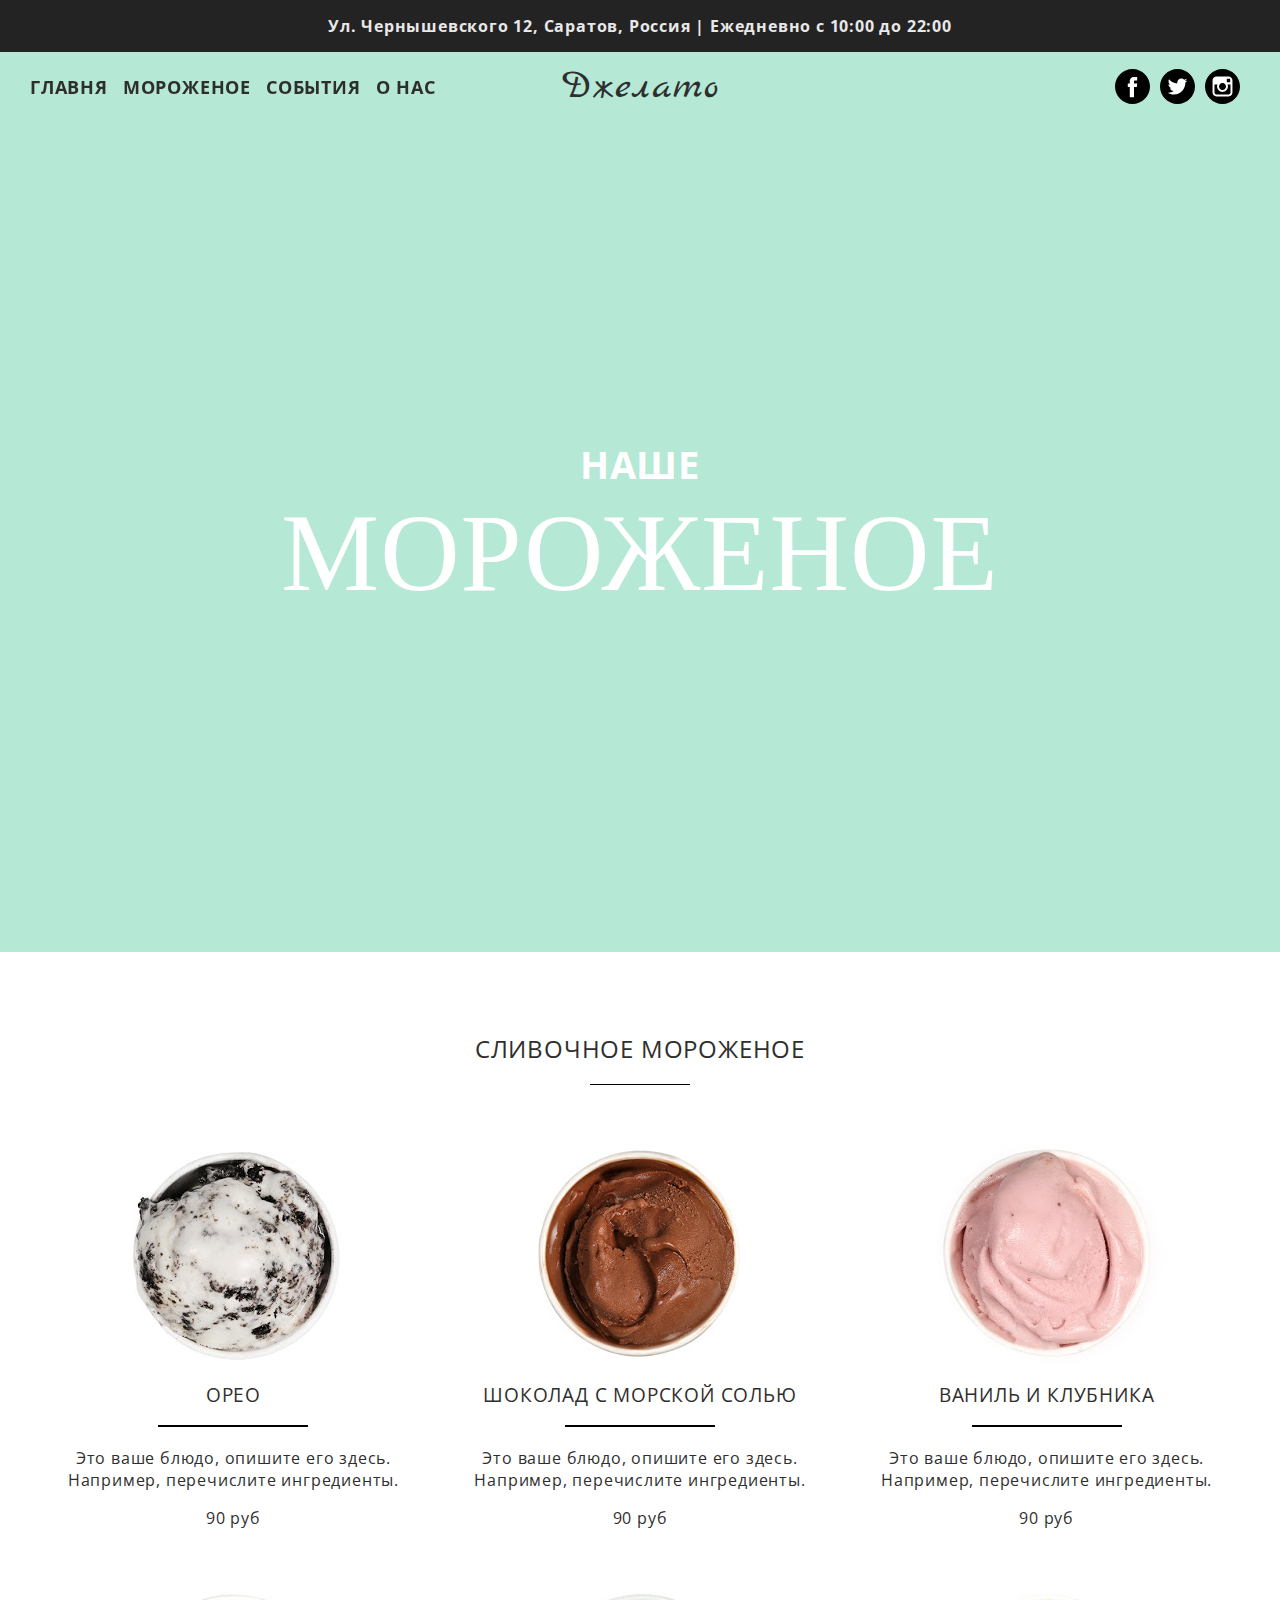
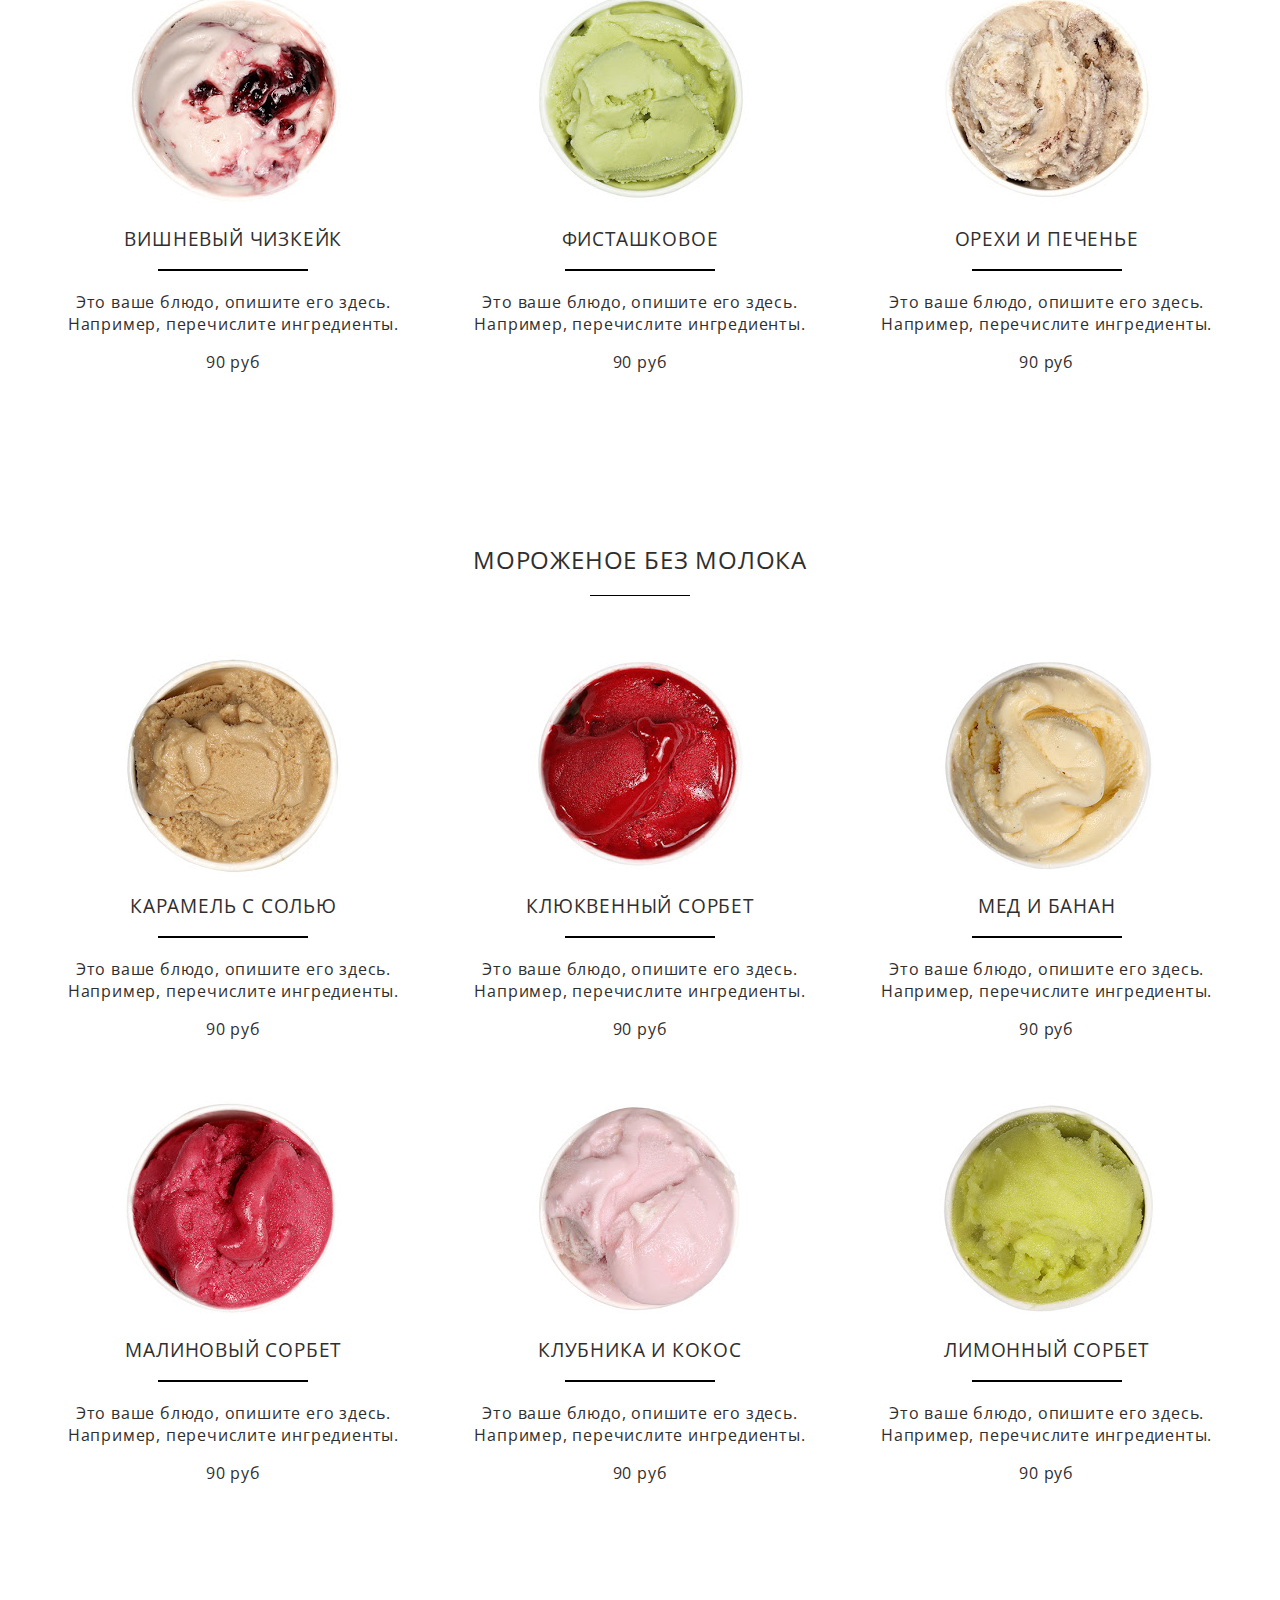
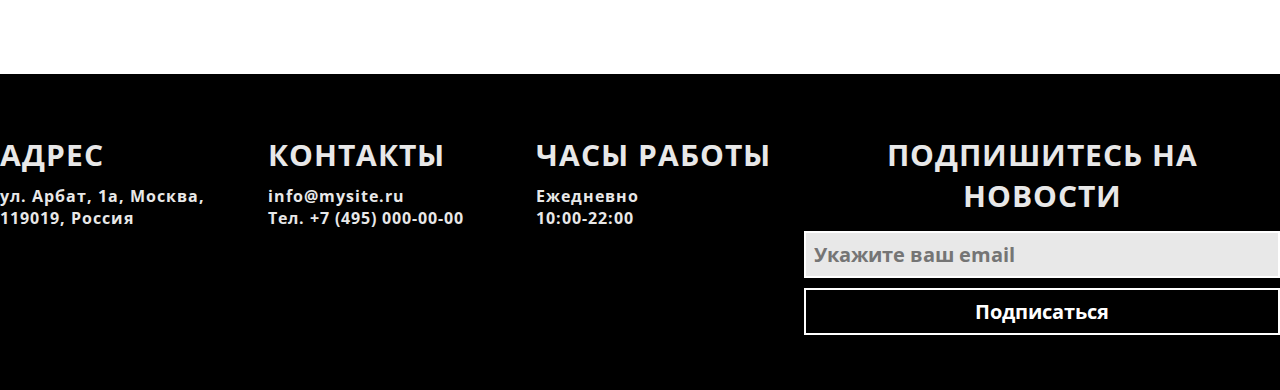
<file: goods.html>
<!doctype html>
<html lang="ru">
<head>
  <meta charset="utf-8">

  <meta name="viewport" content="width=device-width, user-scalable=no, initial-scale=1.0">

  <link rel="stylesheet" href="lib/slick/slick.css">
  <link rel="stylesheet" href="lib/slick/slick-theme.css">

  <link rel="stylesheet" href="css/style.css">
  <link rel="stylesheet" href="css/media.css">

  <title>Меню</title>
</head>
<body>
  <div class="header">
    <span>Ул. Чернышевского 12, Саратов, Россия  |  Ежедневно с 10:00 до 22:00</span>
  </div>
  <!-- /.header -->

  <div class="header-fixed">
      <ul class="nav">
        <li><a href="#">Главня</a></li>
        <li><a href="#">Мороженое</a></li>
        <li><a href="#">События</a></li>
        <li><a href="#">О нас</a></li>
      </ul>
      <!-- /.nav -->
      <ul class="socials">
        <li><a href="#"><img src="img/social/fb.svg" alt=""></a></li>
        <li><a href="#"><img src="img/social/twitter.svg" alt=""></a></li>
        <li><a href="#"><img src="img/social/instagram.svg" alt=""></a></li>
      </ul>
    </div>
    <!-- /.header-fixed -->

  <div id="goods">
    <section class="our-icecream">
      <h1>Джелато</h1>

      <div class="section-text">
        <div class="small">Наше</div>
        <div class="large">Мороженое</div>
      </div>
    </section>
    <!-- /.section-1 -->

    <section class="goods">
      <h2>Сливочное мороженое</h2>
      <ul>
        <div class="row">
          <li class="item">
            <img src="img/item1.jpg" alt="">
            <h3>ОРЕО</h3>
            <p>Это ваше блюдо, опишите его здесь. Например, перечислите ингредиенты.</p>
            <span>90 руб</span>
          </li>
          <li class="item">
            <img src="img/item2.jpg" alt="">
            <h3>ШОКОЛАД С МОРСКОЙ СОЛЬЮ</h3>
            <p>Это ваше блюдо, опишите его здесь. Например, перечислите ингредиенты.</p>
            <span>90 руб</span>
          </li>
          <li class="item">
            <img src="img/item3.jpg" alt="">
            <h3>ВАНИЛЬ И КЛУБНИКА</h3>
            <p>Это ваше блюдо, опишите его здесь. Например, перечислите ингредиенты.</p>
            <span>90 руб</span>
          </li>
        </div>
        <div class="row">
          <li class="item">
            <img src="img/item4.jpg" alt="">
            <h3>ВИШНЕВЫЙ ЧИЗКЕЙК</h3>
            <p>Это ваше блюдо, опишите его здесь. Например, перечислите ингредиенты.</p>
            <span>90 руб</span>
          </li>
          <li class="item">
            <img src="img/item5.jpg" alt="">
            <h3>ФИСТАШКОВОЕ</h3>
            <p>Это ваше блюдо, опишите его здесь. Например, перечислите ингредиенты.</p>
            <span>90 руб</span>
          </li>
          <li class="item">
            <img src="img/item6.jpg" alt="">
            <h3>ОРЕХИ И ПЕЧЕНЬЕ</h3>
            <p>Это ваше блюдо, опишите его здесь. Например, перечислите ингредиенты.</p>
            <span>90 руб</span>
          </li>
        </div>
      </ul>

      <h2>Мороженое без молока</h2>
      <ul>
        <div class="row">
          <li class="item">
            <img src="img/item7.jpg" alt="">
            <h3>Карамель с солью</h3>
            <p>Это ваше блюдо, опишите его здесь. Например, перечислите ингредиенты.</p>
            <span>90 руб</span>
          </li>
          <li class="item">
            <img src="img/item8.jpg" alt="">
            <h3>КЛЮКВЕННЫЙ СОРБЕТ</h3>
            <p>Это ваше блюдо, опишите его здесь. Например, перечислите ингредиенты.</p>
            <span>90 руб</span>
          </li>
          <li class="item">
            <img src="img/item9.jpg" alt="">
            <h3>МЕД И БАНАН</h3>
            <p>Это ваше блюдо, опишите его здесь. Например, перечислите ингредиенты.</p>
            <span>90 руб</span>
          </li>
        </div>
        <div class="row">
          <li class="item">
            <img src="img/item10.jpg" alt="">
            <h3>МАЛИНОВЫЙ СОРБЕТ</h3>
            <p>Это ваше блюдо, опишите его здесь. Например, перечислите ингредиенты.</p>
            <span>90 руб</span>
          </li>
          <li class="item">
            <img src="img/item11.jpg" alt="">
            <h3>КЛУБНИКА И КОКОС</h3>
            <p>Это ваше блюдо, опишите его здесь. Например, перечислите ингредиенты.</p>
            <span>90 руб</span>
          </li>
          <li class="item">
            <img src="img/item12.jpg" alt="">
            <h3>ЛИМОННЫЙ СОРБЕТ</h3>
            <p>Это ваше блюдо, опишите его здесь. Например, перечислите ингредиенты.</p>
            <span>90 руб</span>
          </li>
        </div>
      </ul>
    </section>
    <!-- /.section-2 -->
  </div>

  <div class="footer">
      <div class="contacts">
        <div class="contact-block">
          <h2>Адрес</h2>
          <p>ул. Арбат, 1а, Москва, 119019, Россия</p>
        </div>
        <!-- /.contact-block -->
        <div class="contact-block">
          <h2>Контакты</h2>
          <p><a href="mailto:info@mysite.ru">info@mysite.ru</a></p>
          <p class="phone">Тел. <a href="tel:+7(495)000-00-00">+7 (495) 000-00-00</a></p>
        </div>
        <!-- /.contact-block -->
        <div class="contact-block">
          <h2>Часы работы</h2>
          <p>Ежедневно</p>
          <p>10:00-22:00</p>
        </div>
        <!-- /.contact-block -->
        <div class="contact-block subscribe-form">
          <h2>Подпишитесь на новости</h2>
          <form action="get">
            <input type="email" placeholder="Укажите ваш email" required>
            <input type="submit" value="Подписаться">
          </form>
        </div>
        <!-- /.contact-block -->
      </div>
      <!-- /.contacts -->
    </div>
    <!-- /.footer -->

  <script src="https://cdnjs.cloudflare.com/ajax/libs/jquery/3.3.1/jquery.js"></script>
  <script src="lib/slick/slick.min.js"></script>
  <script>
    
  </script>
</body>
</html>
</file>
<file: css/style.css>
@import url("https://fonts.googleapis.com/css?family=Roboto|Open+Sans|Source+Sans+Pro");

@import url("https://fonts.googleapis.com/css?family=Marck+Script&subset=cyrillic");

@import url("https://fonts.googleapis.com/css?family=Open+Sans+Condensed:300,700&subset=cyrillic");

::-moz-selection {
  background: #ffb7b7;
}

::selection {
  background: #ffb7b7;
}

* {
  -webkit-box-sizing: border-box;
  box-sizing: border-box;
}

svg {
  width: inherit;
  height: inherit;
}

a {
  color: inherit;
  text-decoration: none;
}

html {
  font-size: 10px;
}

body {
  font-family: 'Open Sans', sans-serif;
  font-size: 1.6rem;
  color: #2f2e2e;
  margin: 0;
  letter-spacing: 0.08rem;
  -webkit-transition: 0.4s;
  -o-transition: 0.4s;
  transition: 0.4s;
}

section {
  position: relative;
  height: 100vh;
  background: #03a9f4;
  display: -webkit-box;
  display: -webkit-flex;
  display: -ms-flexbox;
  display: flex;
}

section .bg {
  position: absolute;
  left: 50%;
  top: 50%;
  -webkit-transform: translate(-50%, -50%);
  -ms-transform: translate(-50%, -50%);
  transform: translate(-50%, -50%);
  width: 30rem;
}

section .section-text {
  z-index: 1;
  margin: auto;
  color: #fff;
  text-align: center;
}

section .section-text .small,
section .section-text .large {
  text-transform: uppercase;
}

section .section-text .small {
  font-family: 'Open Sans Condensed', sans-serif;
  font-size: 3.8rem;
  font-weight: bold;
  letter-spacing: 0.05rem;
}

section .section-text .large {
  font-family: 'Arial Black';
  font-size: 11rem;
  letter-spacing: 0.1rem;
  margin-bottom: 2rem;
}

section .btn {
  font-family: 'Open Sans Condensed', sans-serif;
  font-size: 2.4rem;
  font-weight: bold;
  border: solid #fff 2px;
  padding: 0.5rem 2.5rem;
  text-transform: uppercase;
  -webkit-transition: 0.4s ease;
  -o-transition: 0.4s ease;
  transition: 0.4s ease;
}

section .btn:hover {
  border-color: #2f2e2e;
  background: #2f2e2e;
}

section .side {
  width: 45%;
  display: -webkit-box;
  display: -webkit-flex;
  display: -ms-flexbox;
  display: flex;
  -webkit-box-pack: end;
  -webkit-justify-content: flex-end;
  -ms-flex-pack: end;
  justify-content: flex-end;
  overflow: hidden;
}

section .side img {
  max-height: 100%;
}

section .content {
  display: -webkit-box;
  display: -webkit-flex;
  display: -ms-flexbox;
  display: flex;
  width: 55%;
  text-align: center;
  background: #fff;
}

section .content .inner {
  margin: auto;
  padding: 0 2rem;
}

section .content .inner h2 {
  font-family: "Open Sans Condensed", sans-serif;
  font-size: 3.8rem;
  text-transform: uppercase;
  margin: 0.5rem;
}

section .content .inner .subtitle {
  font-family: 'Marck Script';
  font-size: 2.6rem;
  font-weight: normal;
  margin: 0;
}

section .content .inner p {
  margin: 4rem auto;
  width: 80%;
  line-height: 2.5rem;
  font-size: 1.6rem;
  font-weight: bold;
}

section .content .inner a {
  border-color: #2f2e2e;
}

section .content .inner a:hover {
  color: #fff;
  background: #2f2e2e;
}

h1 {
  text-align: center;
  font-size: 4rem;
  font-family: 'Marck Script';
  font-weight: normal;
  margin: 1rem;
}

.header-fixed {
  position: fixed;
  left: 0;
  top: 6.9rem;
  z-index: 2;
  width: 100%;
  padding: 0 3rem;
  display: -webkit-box;
  display: -webkit-flex;
  display: -ms-flexbox;
  display: flex;
  -webkit-box-pack: justify;
  -webkit-justify-content: space-between;
  -ms-flex-pack: justify;
  justify-content: space-between;
  -webkit-box-align: center;
  -webkit-align-items: center;
  -ms-flex-align: center;
  align-items: center;
}

.header-fixed .nav {
  list-style: none;
  margin: 0.5rem 0;
  padding: 0;
  display: -webkit-box;
  display: -webkit-flex;
  display: -ms-flexbox;
  display: flex;
}

.header-fixed .nav li {
  font-family: 'Open Sans Condensed', sans-serif;
  text-transform: uppercase;
  font-size: 1.8rem;
  font-weight: bold;
  margin-right: 1.5rem;
  color: #2f2e2e;
}

.header-fixed .nav li:hover {
  color: #706d6d;
}

.header-fixed .socials {
  list-style: none;
  margin: 0;
  padding: 0;
  display: -webkit-box;
  display: -webkit-flex;
  display: -ms-flexbox;
  display: flex;
}

.header-fixed .socials li {
  position: relative;
  margin-right: 1rem;
}

.header-fixed .socials li a {
  display: -webkit-box;
  display: -webkit-flex;
  display: -ms-flexbox;
  display: flex;
}

.header-fixed .socials li a:before {
  content: '';
  position: absolute;
  z-index: -1;
  display: -webkit-box;
  display: -webkit-flex;
  display: -ms-flexbox;
  display: flex;
  width: 100%;
  height: 100%;
  -webkit-border-radius: 50%;
  border-radius: 50%;
  background: #fff;
  -webkit-transform: scale(0.85);
  -ms-transform: scale(0.85);
  transform: scale(0.85);
}

.header-fixed .socials li img {
  width: 3.5rem;
  height: 3.5rem;
}

.header {
  text-align: center;
  background-color: #242323;
  padding: 1.5rem;
}

.header span {
  font-weight: bold;
  color: #e8e8e8;
}

.main {
  background: url("../img/1.png") center no-repeat;
  -webkit-background-size: 25% 25%;
  background-size: 25%;
  background-color: #f9db79;
  display: -webkit-box;
  display: -webkit-flex;
  display: -ms-flexbox;
  display: flex;
  -webkit-box-orient: vertical;
  -webkit-box-direction: normal;
  -webkit-flex-direction: column;
  -ms-flex-direction: column;
  flex-direction: column;
  -webkit-box-pack: justify;
  -webkit-justify-content: space-between;
  -ms-flex-pack: justify;
  justify-content: space-between;
  -webkit-box-align: center;
  -webkit-align-items: center;
  -ms-flex-align: center;
  align-items: center;
}

.main .section-text {
  position: relative;
  top: 5rem;
}

.section-3 {
  background: url("../img/2.png") no-repeat center;
  -webkit-background-size: 100% 100%;
  background-size: 100%;
  background-color: #b5e8d5;
}

.section-5 {
  background: url("../img/3.png") no-repeat center;
  -webkit-background-size: 100% 100%;
  background-size: 100%;
  background-color: #ffbfb3;
}

.section-7 {
  -webkit-box-pack: center;
  -webkit-justify-content: center;
  -ms-flex-pack: center;
  justify-content: center;
  -webkit-box-align: center;
  -webkit-align-items: center;
  -ms-flex-align: center;
  align-items: center;
  background: url("../img/section-bg.png");
  -webkit-background-size: cover;
  background-size: cover;
  background-color: #b5e8d5;
}

.section-7 img {
  position: relative;
  bottom: -6%;
  max-width: 100%;
  z-index: 1;
}

.double-tap {
  text-transform: uppercase;
  text-align: center;
  font-weight: bold;
  font-family: 'Open Sans Condensed', sans-serif;
  margin: 5rem;
  font-size: 3.8rem;
  position: relative;
  z-index: 9;
}

.slider {
  position: relative;
}

.slider .item:focus {
  outline: none;
}

.slider img {
  max-height: 48rem;
}

.slider .slick-next,
.slider .slick-prev {
  z-index: 3;
  text-shadow: 0 0 0.4rem rgba(0,0,0,0.8);
}

.slider .slick-next {
  right: 20px;
}

.slider .slick-prev {
  left: 20px;
}

.footer {
  color: #e8e8e8;
  background-color: #000;
  padding: 5rem 0;
}

.footer .contacts {
  width: -webkit-fit-content;
  width: -moz-fit-content;
  width: fit-content;
  margin: 0 auto;
  padding: 0;
  display: -webkit-box;
  display: -webkit-flex;
  display: -ms-flexbox;
  display: flex;
  font-family: 'Open Sans Condensed', sans-serif;
  font-weight: bold;
  letter-spacing: 0.1rem;
}

.footer .contacts .contact-block {
  margin-right: 3rem;
  font-size: 2rem;
  -webkit-box-flex: 1;
  -webkit-flex: 1;
  -ms-flex: 1;
  flex: 1;
}

.footer .contacts .contact-block h2 {
  text-transform: uppercase;
  margin: 1rem 0;
}

.footer .contacts .contact-block p {
  margin: 0;
  font-size: 1.6rem;
}

.footer .contacts .contact-block .phone {
  white-space: nowrap;
}

.footer .contacts .contact-block:last-child {
  margin-right: 0;
  -webkit-box-flex: 2;
  -webkit-flex: 2;
  -ms-flex: 2;
  flex: 2;
  text-align: center;
}

.footer .contacts .contact-block:last-child input {
  -webkit-box-sizing: border-box;
  box-sizing: border-box;
  border: 2px solid #fff;
  width: 100%;
  margin: 0.5rem 0;
  padding: 0.8rem;
  font-size: 2rem;
  font-family: 'Open Sans Condensed', sans-serif;
  font-weight: bold;
}

.footer .contacts .contact-block:last-child input[type=email] {
  background: #e8e8e8;
  color: #3e371e;
}

.footer .contacts .contact-block:last-child input[type=submit] {
  background: #000;
  color: #fff;
}

.our-icecream {
  min-height: 80vh;
  background: #b5e8d5;
  display: -webkit-box;
  display: -webkit-flex;
  display: -ms-flexbox;
  display: flex;
  -webkit-box-orient: vertical;
  -webkit-box-direction: normal;
  -webkit-flex-direction: column;
  -ms-flex-direction: column;
  flex-direction: column;
  -webkit-box-pack: justify;
  -webkit-justify-content: space-between;
  -ms-flex-pack: justify;
  justify-content: space-between;
  -webkit-box-align: center;
  -webkit-align-items: center;
  -ms-flex-align: center;
  align-items: center;
}

.goods {
  -webkit-box-orient: vertical;
  -webkit-box-direction: normal;
  -webkit-flex-direction: column;
  -ms-flex-direction: column;
  flex-direction: column;
  height: auto;
  background: #fff;
  text-align: center;
  padding: 5rem 3rem;
}

.goods h2 {
  position: relative;
  font-family: 'Open Sans Condensed', sans-serif;
  font-weight: normal;
  text-transform: uppercase;
  margin: 3rem 0;
}

.goods h2:before {
  content: '';
  position: absolute;
  left: 50%;
  bottom: -2rem;
  -webkit-transform: translateX(-50%);
  -ms-transform: translateX(-50%);
  transform: translateX(-50%);
  border-bottom: 0.15rem solid #000;
  width: 10rem;
}

.goods ul {
  margin: 0;
  margin-bottom: 10rem;
  padding: 0;
  list-style: none;
}

.goods ul .row {
  margin: 3rem 0;
  display: -webkit-box;
  display: -webkit-flex;
  display: -ms-flexbox;
  display: flex;
  -webkit-box-pack: center;
  -webkit-justify-content: center;
  -ms-flex-pack: center;
  justify-content: center;
}

.goods ul .item {
  width: 33.333333333333336%;
  margin: 1rem;
}

.goods ul .item h3 {
  font-family: 'Open Sans Condensed', sans-serif;
  text-transform: uppercase;
  font-weight: normal;
  position: relative;
  margin: 4rem 0;
  margin-top: 1rem;
}

.goods ul .item h3:before {
  content: '';
  position: absolute;
  left: 50%;
  bottom: -2rem;
  -webkit-transform: translateX(-50%);
  -ms-transform: translateX(-50%);
  transform: translateX(-50%);
  border-bottom: 0.2rem solid #000;
  width: 15rem;
}

.goods ul .item span {
  font-family: 'Open Sans Condensed', sans-serif;
}
</file>
<file: css/media.css>
@media (max-width: 992px) {
  html {
    font-size: 9px;
  }

  .footer .contacts {
    -webkit-box-orient: vertical;
    -webkit-box-direction: normal;
    -webkit-flex-direction: column;
    -ms-flex-direction: column;
    flex-direction: column;
  }

  .footer .contacts .contact-block {
    padding: 0 1rem;
    margin: 0;
    margin-bottom: 3rem;
  }
}

@media (max-width: 768px) {
  section {
    min-height: 60vh;
    -webkit-box-orient: vertical;
    -webkit-box-direction: normal;
    -webkit-flex-direction: column;
    -ms-flex-direction: column;
    flex-direction: column;
  }

  section .section-text .small {
    font-size: 2.5rem;
  }

  section .section-text .large {
    font-size: 8rem;
  }

  section .side,
  section .content {
    width: 100%;
  }

  section .side {
    height: 50vh;
  }

  section .content {
    display: -webkit-box;
    display: -webkit-flex;
    display: -ms-flexbox;
    display: flex;
    padding: 3.2rem 0;
  }

  section .content .inner {
    display: -webkit-box;
    display: -webkit-flex;
    display: -ms-flexbox;
    display: flex;
    -webkit-box-orient: vertical;
    -webkit-box-direction: normal;
    -webkit-flex-direction: column;
    -ms-flex-direction: column;
    flex-direction: column;
  }

  section .content .inner h2 {
    margin-top: -1rem;
  }

  .section-6,
  .section-4,
  .section-2 {
    min-height: 60vh;
  }

  .section-7 img {
    width: 100%;
  }
}

@media (max-width: 576px) {
  section .section-text .small {
    font-size: 2.5rem;
  }

  section .section-text .large {
    font-size: 4.3rem;
  }

  .footer .contacts {
    text-align: center;
  }
}
</file>
